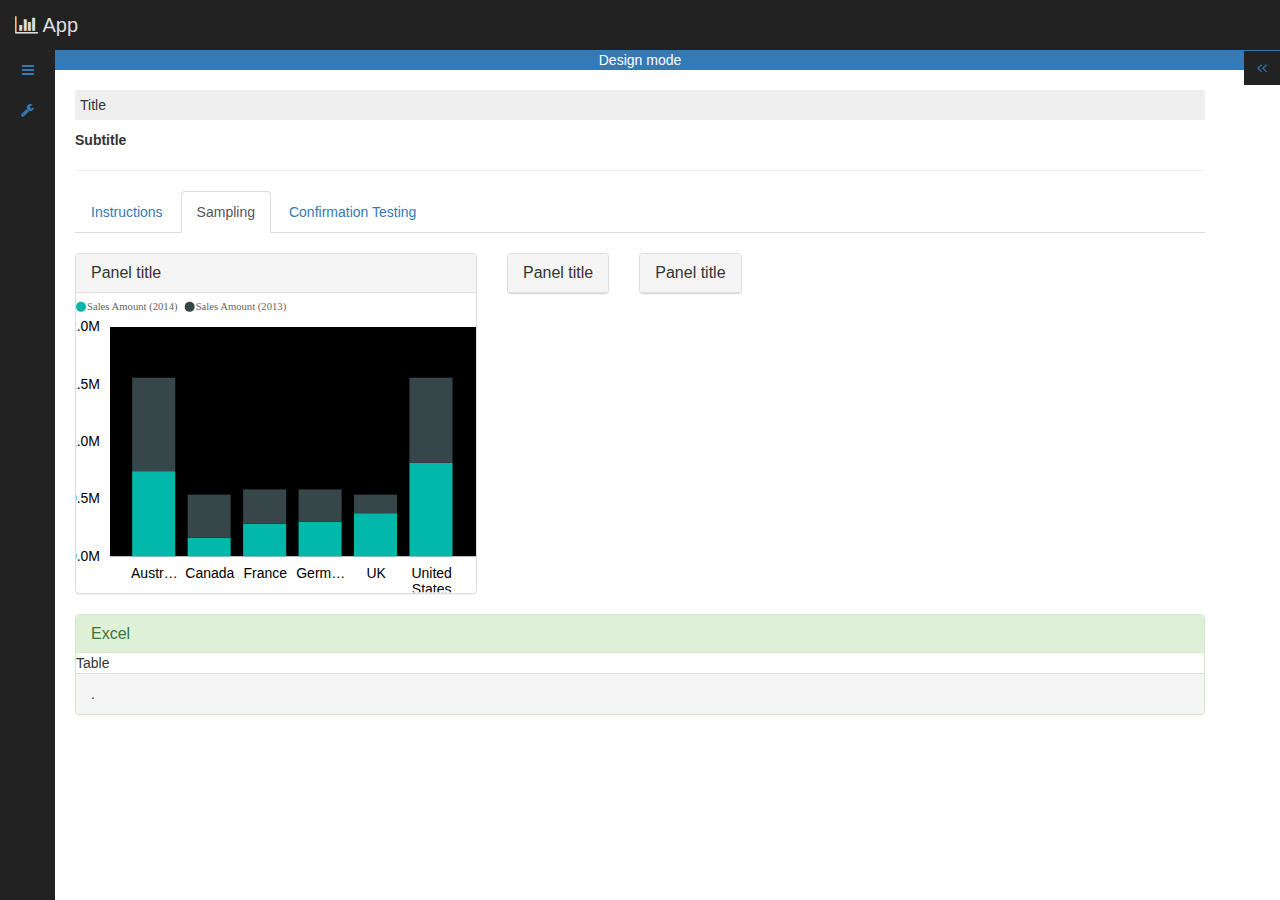
<file: index.html>
<!DOCTYPE html>
<html lang="en-us">
<head>
<meta charset="UTF-8">
<title>Dashboard</title>
<link rel="stylesheet" href="css/bootstrap.min.css">
<link rel="stylesheet" href="css/font-awesome.min.css">
<link rel="stylesheet" href="//microsoft.github.io/PowerBI-visuals/playground/styles/visuals.css">
<link rel="stylesheet" href="css/mystyles.css">
</head>
<body>
    <nav class="navbar navbar-inverse navbar-fixed-top">
      <h1><i class="fa fa-bar-chart"></i> App</h1>
    </nav>

    <section class="menu">
      <ul class="nav">
        <li><a href="#"><i class="fa fa-toggle-off"></i> Auditor View</a></li>
        <li><a href="#"><i class="fa fa-thumbs-up"></i> Submit Client Dashboard</a></li>
        <li><a href="#"><i class="fa fa-lightbulb-o"></i> Ready for Review</a></li>
        <li><a href="#"><i class="fa fa-file-excel-o"></i> Send to Excel</a></li>
        <li><a href="#"><i class="fa fa-cog"></i> Settings</a></li>
        <li><a href="#"><i class="fa fa-ban"></i> Cancel Changes</a></li>
      </ul>
    </section>
    <section class="widgets">
      <h5 class="text-center">Widgets</h5>
      <ul class="nav">
        <li><a href="#"><i class="fa fa-pie-chart"></i> Pie Chart</a></li>
        <li><a href="#"><i class="fa fa-line-chart"></i> Line Chart</a></li>
        <li><a href="#"><i class="fa fa-area-chart"></i> Area Chart</a></li>
        <li><a href="#"><i class="fa fa-bar-chart"></i> Bar Chart</a></li>
      </ul>
    </section>
    <nav class="leftpane text-center">
      <ul class="nav">
        <li><a href="#" data-open="menu"><i class="fa fa-bars"></i></a></li>
        <li><a href="#" data-open="widgets"><i class="fa fa-wrench"></i></a></li>
      </ul>
    </nav>
    <nav class="rightpane">
      <button type="button" class="btn btn-link btn-show"><i class="fa fa-angle-left"></i><i class="fa fa-angle-left"></i></button>
      <ul class="nav">
        <li><a href="#"><i class="fa fa-pie-chart"></i></a></li>
        <li><a href="#"><i class="fa fa-line-chart"></i></a></li>
        <li><a href="#"><i class="fa fa-area-chart"></i></a></li>
        <li><a href="#"><i class="fa fa-bar-chart"></i></a></li>
      </ul>
    </nav>

    <main class="mainpane">
      <div class="bg-primary text-center">Design mode</div>
      <article class="workarea">
        <br>
        <p class="bg-gray">Title</p>
        <strong>Subtitle</strong>
        <hr>
        <!-- Nav tabs -->
        <ul class="nav nav-tabs">
          <li class="nonact"><a href="#a2" data-toggle="tab">Instructions</a></li>
          <li class="active"><a href="#a1" data-toggle="tab">Sampling</a></li>
          <li class="nonact"><a href="#a3" data-toggle="tab">Confirmation Testing</a></li>
        </ul>
        <br>
        <!-- Tab panes -->
        <div class="tab-content">
          <div class="tab-pane active" id="a1">
              <section class="flexrow">
                <div class="co">
                  <div class="panel panel-default">
                    <div class="panel-heading"> <h3 class="panel-title">Panel title</h3> </div>
                    <div class="widg-body">
                      <div class="visual pbi1"></div>
                    </div>
                  </div>
                </div>
                <div class="co">
                  <div class="panel panel-default">
                    <div class="panel-heading"> <h3 class="panel-title">Panel title</h3> </div>
                    <div class="widg-body">
                      <div class="visual pbi2"></div>
                    </div>
                  </div>
                </div>
                <div class="co">
                  <div class="panel panel-default">
                    <div class="panel-heading"> <h3 class="panel-title">Panel title</h3> </div>
                    <div class="widg-body">
                      <div class="visual pbi2"></div>
                    </div>
                  </div>
                </div>
              </section>
              <div class="panel panel-success">
                <div class="panel-heading"> <h3 class="panel-title">Excel</h3> </div>
                <div class="widg-body">
                Table
                </div>
                <div class="panel-footer">.</div>
              </div>
          </div>
          <div class="tab-pane nonact" id="a2">textbox</div>
          <div class="tab-pane nonact" id="a3">textbox</div>
        </div>
      </article>
    </main>

<script src="//code.jquery.com/jquery-2.2.2.min.js"></script>
<script src="js/bootstrap.min.js"></script>

<script src="js/powerbi-visuals.all.min.js"></script>

<script>
    'use strict';
    var createDataView = function () {
        var fieldExpr = powerbi.data.SQExprBuilder.fieldExpr({ column: { entity: "table1", name: "country" } });
        var categoryValues = ["Australia", "Canada", "France", "Germany", "UK", "United States"];
        var categoryIdentities = categoryValues.map(function (value) {
            var expr = powerbi.data.SQExprBuilder.equal(fieldExpr, powerbi.data.SQExprBuilder.text(value));
            return powerbi.data.createDataViewScopeIdentity(expr);
        });
        // Metadata, describes the data columns, and provides the visual with hints
        // so it can decide how to best represent the data
        var dataViewMetadata = {
            columns: [
                {
                    displayName: 'Country',
                    queryName: 'Country',
                    type: powerbi.ValueType.fromDescriptor({ text: true })
                },
                {
                    displayName: 'Sales Amount (2014)',
                    isMeasure: true,
                    format: "$0",
                    queryName:'sales1',
                    type: powerbi.ValueType.fromDescriptor({ numeric: true }),
                },
                {
                    displayName: 'Sales Amount (2013)',
                    isMeasure: true,
                    format: "$0",
                    queryName:'sales2',
                    type: powerbi.ValueType.fromDescriptor({ numeric: true })
                }
            ],
            objects: {
              legend: { show: true, position: 'Top' }
            }
        };
        var columns = [
            {
                source: dataViewMetadata.columns[1],
                values: [742731.43, 162066.43, 283085.78, 300263.49, 376074.57, 814724.34],
            },
            {
                source: dataViewMetadata.columns[2],
                values: [742731.43, 162066.43, 283085.78, 300263.49, 376074.57, 814724.34].reverse()
            }
        ];
        var DataViewTransform = powerbi.data.DataViewTransform;
        var dataValues = DataViewTransform.createValueColumns(columns);
        var dataView = {
            metadata: dataViewMetadata,
            categorical: {
                categories: [{
                    source: dataViewMetadata.columns[0],
                    values: categoryValues,
                    identity: categoryIdentities,
                }],
                values: dataValues
            }
        };

        return dataView;
    };

    function createDefaultStyles(){
        var dataColors = new powerbi.visuals.DataColorPalette();
        return {
            colorPalette: {
                dataColors: dataColors,
            }
        };
    }

    function createVisual(el) {
        var pluginService = powerbi.visuals.visualPluginFactory.create();
        var defaultVisualHostServices = powerbi.visuals.defaultVisualHostServices;
        var width = 400;
        var height = 300;
        var element = $(el);
        element.height(height).width(width);
        // Get a plugin
        var visual = pluginService.getPlugin('columnChart').create();
        powerbi.visuals.DefaultVisualHostServices.initialize(); 
        visual.init({
            // empty DOM element the visual should attach to.
            element: element,
            // host services
            host: defaultVisualHostServices,
            style: createDefaultStyles(),
            viewport: {height:height, width:width},
            settings: { slicingEnabled: true },
            interactivity: { isInteractiveLegend: false, selection: false },
            animation: { transitionImmediate: true }
        });
        var dataViews = [createDataView()],
            viewport = { height: height, width: width };
        if (visual.update) {
            // Call update to draw the visual with some data
            visual.update({
                dataViews: dataViews,
                viewport: viewport,
                duration: 0
            });
        } else if (visual.onDataChanged && visual.onResizing) {
            // Call onResizing and onDataChanged (old API) to draw the visual with some data
            visual.onResizing(viewport);
            visual.onDataChanged({ dataViews: dataViews });
        }
    }
    createVisual('.pbi1');

</script>
</body>
</html>
</file>
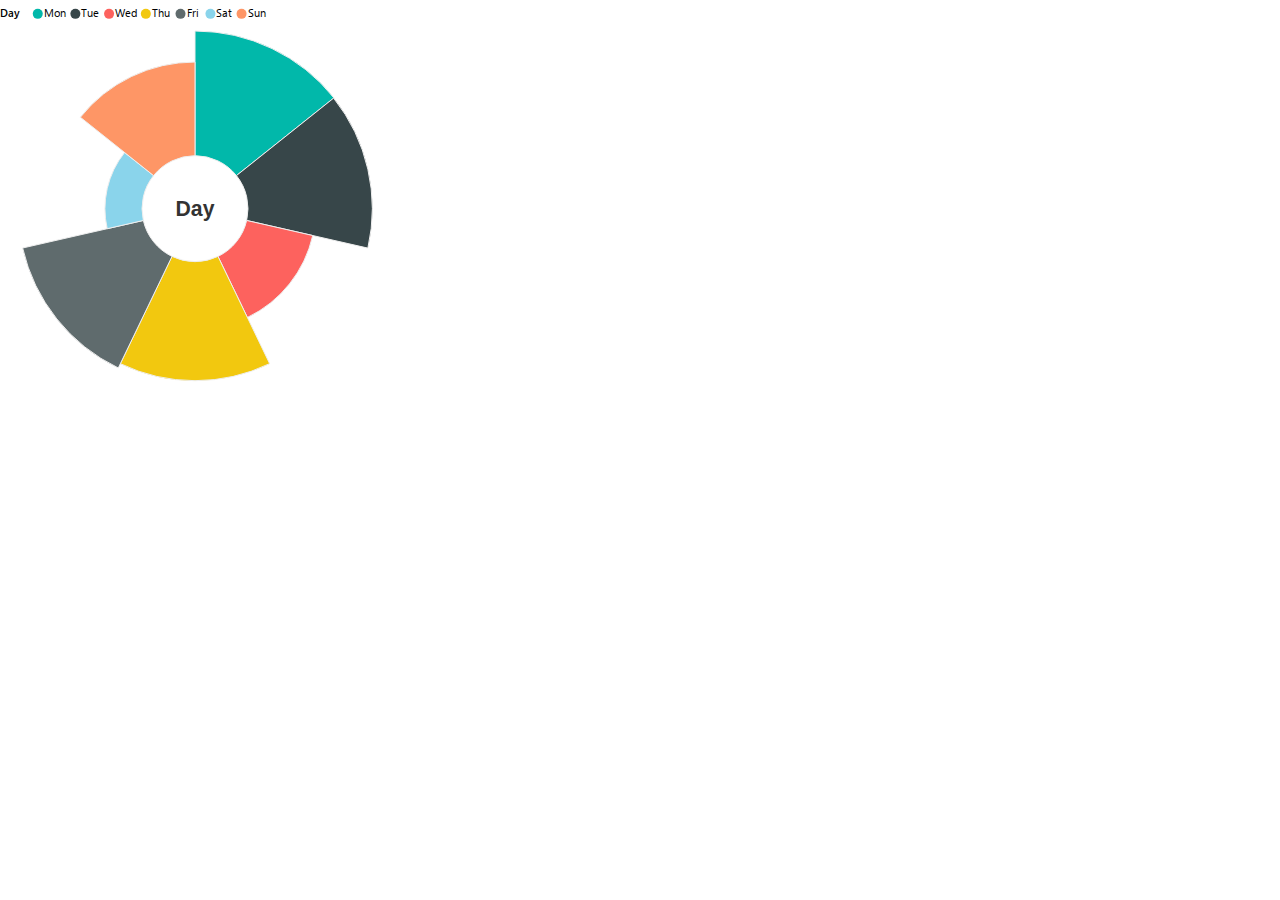
<file: aster.html>
<!DOCTYPE html>
<html lang="en-us">
<head>
<meta charset="UTF-8">
<title>Dashboard</title>
<link rel="stylesheet" href="css/bootstrap.min.css">
<!-- <link rel="stylesheet" href="css/font-awesome.min.css"> -->
<link rel="stylesheet" href="css/visuals.min.css">
<!-- <link rel="stylesheet" href="css/customVisuals.css"> -->
<style>
    .label{
        font-weight: normal
    }
</style>
</head>
<body>

<div class="visual pbi1"></div>

<script src="js/jquery-2.2.2.min.js"></script>
<script src="js/d3-3.5.5.min.js"></script>
<script src="js/lodash-3.6.0.custom.js"></script>
<script src="js/globalize.min.js"></script>
<script src="js/globalize.culture.en-US.js"></script>

<script src="js/visuals.min.js"></script>
<script src="pbi/asterPlot.js"></script>

<script>
var visual;
var dataVws;
//(function(){
    'use strict';
    var utils = {};
    utils.getRandomValue = function(min, max) {
        var value = Math.random() * (max - min) + min;
        return Math.ceil(value * 100) / 100;
    };
    utils.random = function(amount, min, max) {
        var array = [];
        var i = 0;
        while (i < amount) {
            array.push(utils.getRandomValue(min, max));
            i++;
        }
        return array;
    }

    //

    var createDataView = function () {
        // Metadata, describes the data columns, and provides the visual with hints
        // so it can decide how to best represent the data
        var dataViewMetadata = {
            columns: [
                {
                    displayName: 'Day',
                    queryName: 'Day',
                    type: powerbi.ValueType.fromDescriptor({ text: true })
                },
                {
                    displayName: 'This week',
                    isMeasure: true,
                    format: "$0,000.00",
                    queryName: 'sales2',
                    type: powerbi.ValueType.fromDescriptor({ numeric: true })
                }
            ]
        };
        var categoryValues = ["Mon", "Tue", "Wed", "Thu", "Fri", "Sat", "Sun"];
        var columns = [
            {
                source: dataViewMetadata.columns[1],
                values: utils.random(categoryValues.length, 1000, 10000)
            }
        ];
        var fieldExpr = powerbi.data.SQExprBuilder.fieldExpr({ column: { schema: 's', entity: "table1", name: "day of week" } });
        var categoryIdentities = categoryValues.map(function (value) {
            var expr = powerbi.data.SQExprBuilder.equal(fieldExpr, powerbi.data.SQExprBuilder.text(value));
            return powerbi.data.createDataViewScopeIdentity(expr);
        });
        var dataValues = powerbi.data.DataViewTransform.createValueColumns(columns);

        var dataView = {
                metadata: dataViewMetadata,
                categorical: {
                    categories: [{
                            source: dataViewMetadata.columns[0],
                            values: categoryValues,
                            identity: categoryIdentities,
                        }],
                    values: dataValues
                }
            };
        return dataView;

    };
    function createVisual(element, visType) {
        var width = 400, height = 400;
        element.height(height).width(width);
        var viewport = { height: height, width: width };
        // Get a plugin
        var pluginService = new powerbi.visuals.visualPluginFactory.PlaygroundVisualPluginService();
        visual = pluginService.getPlugin(visType).create();
        powerbi.visuals.DefaultVisualHostServices.initialize();
        visual.init({
            // empty DOM element the visual should attach to.
            element: element,
            // host services
            host: powerbi.visuals.defaultVisualHostServices,
            style: {colorPalette: {dataColors: new powerbi.visuals.DataColorPalette()}},
            viewport: viewport,
            settings: { slicingEnabled: true },
            interactivity: { isInteractiveLegend: false, selection: true },
            animation: { transitionImmediate: true }
        });
        visual.update({
            dataViews: [createDataView()],
            viewport: viewport,
            duration: 0
        });

    }
    createVisual( $('.pbi1'), 'asterPlot' );
//})();
</script>
</body>
</html>
</file>
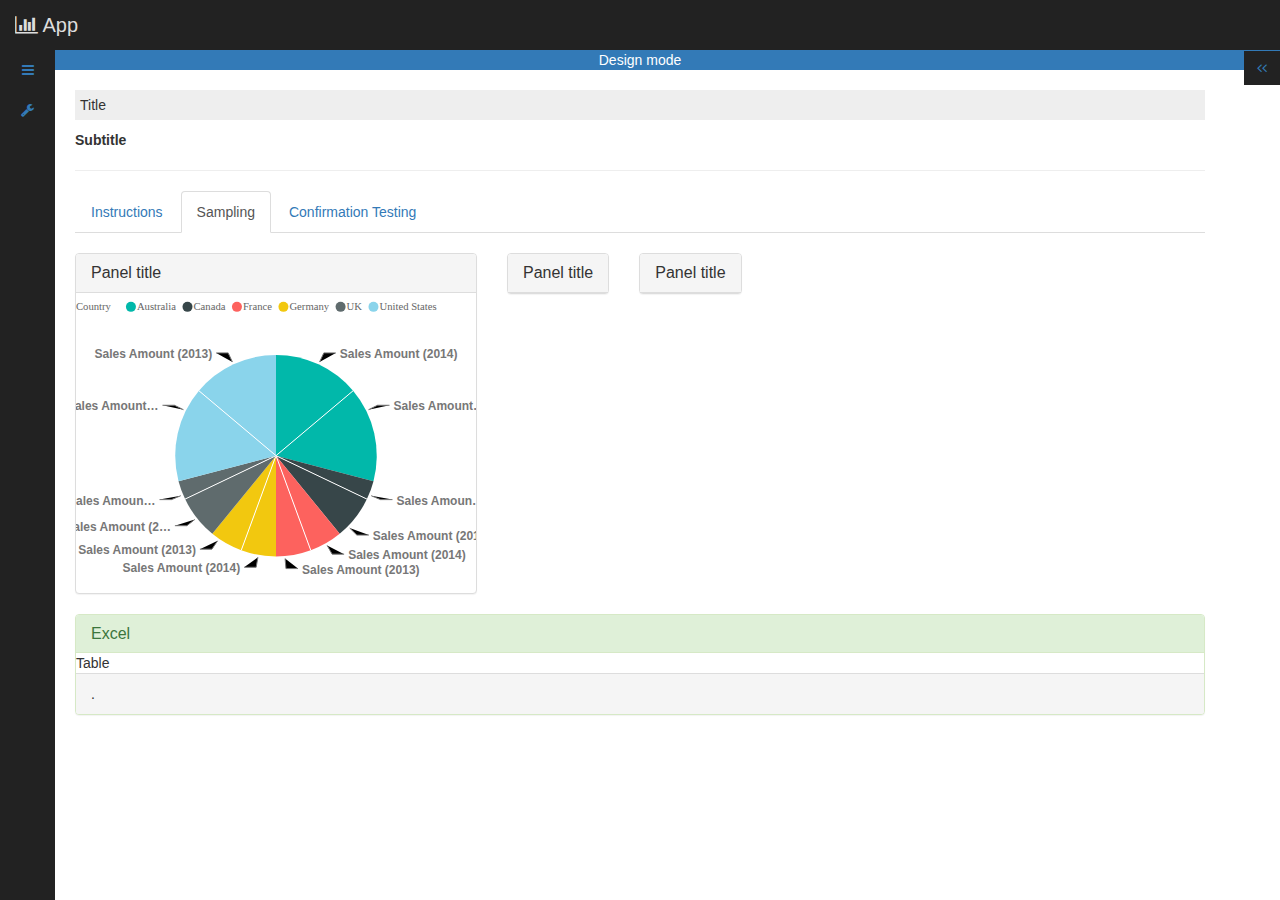
<file: dash.html>
<!DOCTYPE html>
<html lang="en-us">
<head>
<meta charset="UTF-8">
<title>Dashboard</title>
<link rel="stylesheet" href="css/bootstrap.min.css">
<link rel="stylesheet" href="css/font-awesome.min.css">
<link rel="stylesheet" href="//microsoft.github.io/PowerBI-visuals/playground/styles/visuals.css">
<link rel="stylesheet" href="css/mystyles.css">
</head>
<body>
    <nav class="navbar navbar-inverse navbar-fixed-top">
      <h1><i class="fa fa-bar-chart"></i> App</h1>
    </nav>

    <section class="menu">
      <ul class="nav">
        <li><a href="#"><i class="fa fa-toggle-off"></i> Auditor View</a></li>
        <li><a href="#"><i class="fa fa-thumbs-up"></i> Submit Client Dashboard</a></li>
        <li><a href="#"><i class="fa fa-lightbulb-o"></i> Ready for Review</a></li>
        <li><a href="#"><i class="fa fa-file-excel-o"></i> Send to Excel</a></li>
        <li><a href="#"><i class="fa fa-cog"></i> Settings</a></li>
        <li><a href="#"><i class="fa fa-ban"></i> Cancel Changes</a></li>
      </ul>
    </section>
    <section class="widgets">
      <h5 class="text-center">Widgets</h5>
      <ul class="nav">
        <li><a href="#"><i class="fa fa-pie-chart"></i> Pie Chart</a></li>
        <li><a href="#"><i class="fa fa-line-chart"></i> Line Chart</a></li>
        <li><a href="#"><i class="fa fa-area-chart"></i> Area Chart</a></li>
        <li><a href="#"><i class="fa fa-bar-chart"></i> Bar Chart</a></li>
      </ul>
    </section>
    <nav class="leftpane text-center">
      <ul class="nav">
        <li><a href="#" data-open="menu"><i class="fa fa-bars"></i></a></li>
        <li><a href="#" data-open="widgets"><i class="fa fa-wrench"></i></a></li>
      </ul>
    </nav>
    <nav class="rightpane">
      <button type="button" class="btn btn-link btn-show"><i class="fa fa-angle-left"></i><i class="fa fa-angle-left"></i></button>
      <ul class="nav">
        <li><a href="#"><i class="fa fa-pie-chart"></i></a></li>
        <li><a href="#"><i class="fa fa-line-chart"></i></a></li>
        <li><a href="#"><i class="fa fa-area-chart"></i></a></li>
        <li><a href="#"><i class="fa fa-bar-chart"></i></a></li>
      </ul>
    </nav>

    <main class="mainpane">
      <div class="bg-primary text-center">Design mode</div>
      <article class="workarea">
        <br>
        <p class="bg-gray">Title</p>
        <strong>Subtitle</strong>
        <hr>
        <!-- Nav tabs -->
        <ul class="nav nav-tabs">
          <li class="nonact"><a href="#a2" data-toggle="tab">Instructions</a></li>
          <li class="active"><a href="#a1" data-toggle="tab">Sampling</a></li>
          <li class="nonact"><a href="#a3" data-toggle="tab">Confirmation Testing</a></li>
        </ul>
        <br>
        <!-- Tab panes -->
        <div class="tab-content">
          <div class="tab-pane active" id="a1">
              <section class="flexrow">
                <div class="co">
                  <div class="panel panel-default">
                    <div class="panel-heading"> <h3 class="panel-title">Panel title</h3> </div>
                    <div class="widg-body">
                      <div class="visual pbi1"></div>
                    </div>
                  </div>
                </div>
                <div class="co">
                  <div class="panel panel-default">
                    <div class="panel-heading"> <h3 class="panel-title">Panel title</h3> </div>
                    <div class="widg-body">
                      <div class="visual pbi2"></div>
                    </div>
                  </div>
                </div>
                <div class="co">
                  <div class="panel panel-default">
                    <div class="panel-heading"> <h3 class="panel-title">Panel title</h3> </div>
                    <div class="widg-body">
                      <div class="visual pbi2"></div>
                    </div>
                  </div>
                </div>
              </section>
              <div class="panel panel-success">
                <div class="panel-heading"> <h3 class="panel-title">Excel</h3> </div>
                <div class="widg-body">
                Table
                </div>
                <div class="panel-footer">.</div>
              </div>
          </div>
          <div class="tab-pane nonact" id="a2">textbox</div>
          <div class="tab-pane nonact" id="a3">textbox</div>
        </div>
      </article>
    </main>

<!-- <script src="//code.jquery.com/jquery-2.2.2.min.js"></script> -->
<!-- <script src="js/bootstrap.min.js"></script> -->

<script src="js/powerbi-visuals.all.js"></script>

<script>
    'use strict';
    var createDataView = function () {
        var fieldExpr = powerbi.data.SQExprBuilder.fieldExpr({ column: { entity: "table1", name: "country" } });
        var categoryValues = ["Australia", "Canada", "France", "Germany", "UK", "United States"];
        var categoryIdentities = categoryValues.map(function (value) {
            var expr = powerbi.data.SQExprBuilder.equal(fieldExpr, powerbi.data.SQExprBuilder.text(value));
            return powerbi.data.createDataViewScopeIdentity(expr);
        });
        // Metadata, describes the data columns, and provides the visual with hints
        // so it can decide how to best represent the data
        var dataViewMetadata = {
            columns: [
                {
                    displayName: 'Country',
                    queryName: 'Country',
                    type: powerbi.ValueType.fromDescriptor({ text: true })
                },
                {
                    displayName: 'Sales Amount (2014)',
                    isMeasure: true,
                    format: "$0",
                    queryName:'sales1',
                    type: powerbi.ValueType.fromDescriptor({ numeric: true }),
                },
                {
                    displayName: 'Sales Amount (2013)',
                    isMeasure: true,
                    format: "$0",
                    queryName:'sales2',
                    type: powerbi.ValueType.fromDescriptor({ numeric: true })
                }
            ],
            objects: {
              legend: { show: true, position: 'Top' }
            }
        };
        var columns = [
            {
                source: dataViewMetadata.columns[1],
                values: [742731.43, 162066.43, 283085.78, 300263.49, 376074.57, 814724.34],
            },
            {
                source: dataViewMetadata.columns[2],
                values: [742731.43, 162066.43, 283085.78, 300263.49, 376074.57, 814724.34].reverse()
            }
        ];
        var DataViewTransform = powerbi.data.DataViewTransform;
        var dataValues = DataViewTransform.createValueColumns(columns);
        var dataView = {
            metadata: dataViewMetadata,
            categorical: {
                categories: [{
                    source: dataViewMetadata.columns[0],
                    values: categoryValues,
                    identity: categoryIdentities,
                }],
                values: dataValues
            }
        };

        return dataView;
    };

    function createDefaultStyles(){
        var dataColors = new powerbi.visuals.DataColorPalette();
        return {
            colorPalette: {
                dataColors: dataColors,
            }
        };
    }

    function createVisual(el) {
        var pluginService = powerbi.visuals.visualPluginFactory.create();
        var defaultVisualHostServices = powerbi.visuals.defaultVisualHostServices;
        var width = 400;
        var height = 300;
        var element = $(el);
        element.height(height).width(width);
        // Get a plugin
        var visual = pluginService.getPlugin('pieChart').create();
        powerbi.visuals.DefaultVisualHostServices.initialize(); 
        visual.init({
            // empty DOM element the visual should attach to.
            element: element,
            // host services
            host: defaultVisualHostServices,
            style: createDefaultStyles(),
            viewport: {height:height, width:width},
            settings: { slicingEnabled: true },
            interactivity: { isInteractiveLegend: false, selection: true },
            animation: { transitionImmediate: true }
        });
        var dataViews = [createDataView()],
            viewport = { height: height, width: width };
        if (visual.update) {
            // Call update to draw the visual with some data
            visual.update({
                dataViews: dataViews,
                viewport: viewport,
                duration: 0
            });
        } else if (visual.onDataChanged && visual.onResizing) {
            // Call onResizing and onDataChanged (old API) to draw the visual with some data
            visual.onResizing(viewport);
            visual.onDataChanged({ dataViews: dataViews });
        }
    }
    createVisual('.pbi1');

</script>
</body>
</html>
</file>
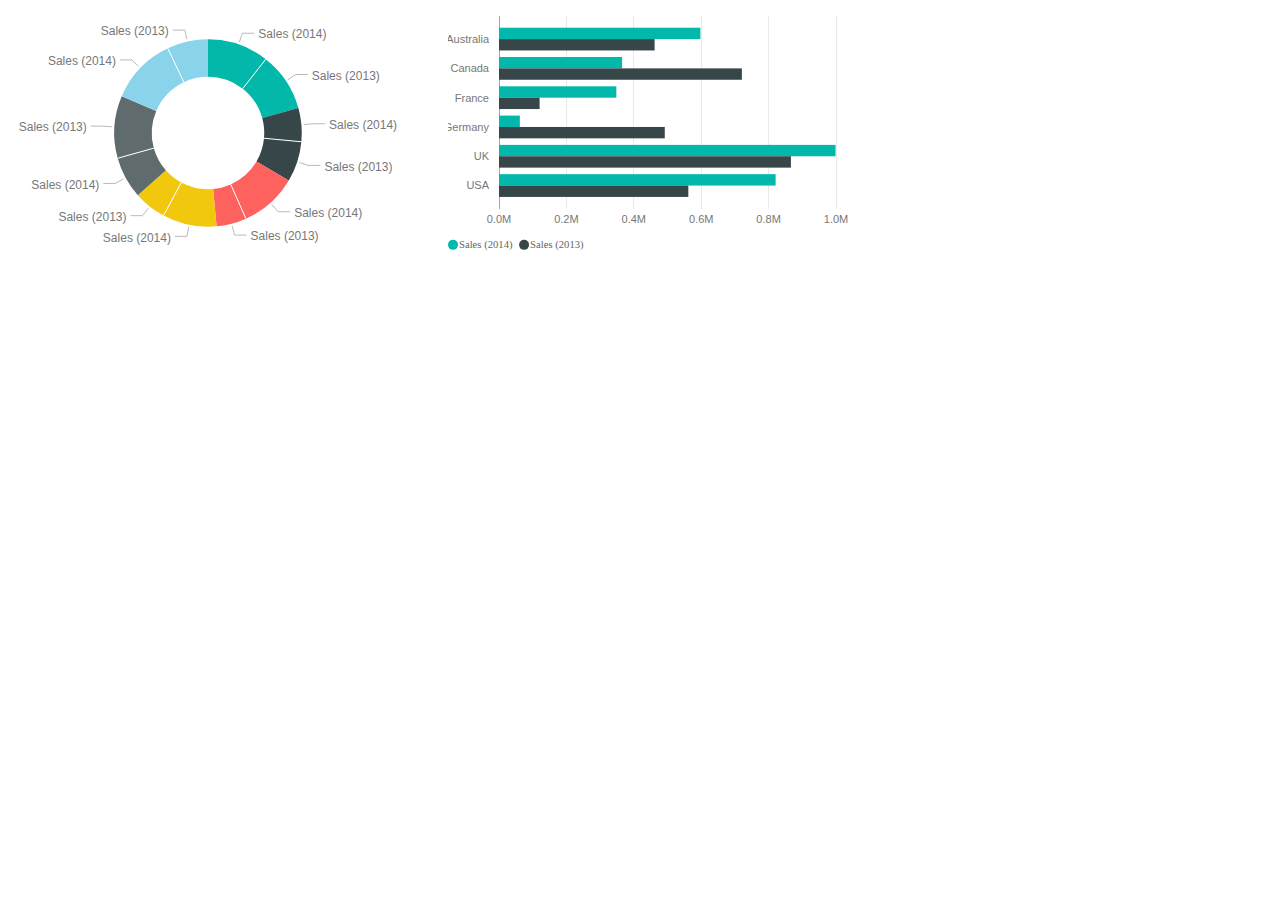
<file: pbi.html>
<!DOCTYPE html>
<html>
<head lang="en">
    <meta charset="UTF-8">
    <title>pbi</title>
    <link href="css/visuals.css" rel="stylesheet"/>
    <link href="css/customVisuals.css" rel="stylesheet"/>
    <style>
    .flex{
        display: flex;
    }
    .flex > section{
    	/*min-width: 440px;*/
    }
    .visual{
    	position: relative;
    }
    </style>
</head>
<body>
<main class="flex">
	<section><div class="visual pbi1"></div></section>
	<section><div class="visual pbi2"></div></section>
</main>
<script src="js/jquery-2.2.2.min.js"></script>
<script src="js/powerbi-visuals.all.min.js"></script>
<script src="js/CustomVisuals.js"></script>
<script src="js/vis1.js"></script>
<script src="js/vis2.js"></script>

</body>
</html>
</file>
<file: css/mystyles.css>
/*bs3 addons*/
.bg-gray{
	background-color: #eee;
	padding: 5px;
}

body{
	font-family: 'Open Sans', "Helvetica Neue",Helvetica,Arial,sans-serif;
	background-color: white;
}
.navbar{
	background-color: #222;
	border:0 none;
	margin: 0;
	color:#ddd;
}
.navbar h1{
	margin: 0 15px;
	font-size: 20px;
	line-height: 50px;
}
.mainpane{
	padding:50px 0 0;
}
.workarea{
	padding:0 75px;
}
.leftpane, .rightpane{
	position: fixed;
	top:50px;
	background-color: #222;
    overflow-y: auto;
    z-index: 2;
    color:white;
}
.leftpane{
	left:0;
	bottom: 0;
	width:55px;

}
.rightpane{
	top: 51px;
	right:0;
}

.btn-show + ul{
	width:0;
	height: 0;
	transition: width .2s;

}
.btn-show:focus + ul{
	display: block!important;
	width:220px;
	height: auto;
}


.menu, .widgets{
	position: fixed;
	top:51px;
	left:0;
	bottom:0;
	width:55px;
	transition: width .2s;
	background-color: #222;
	color:white;
	z-index: 1;
	overflow: auto;
}
.menu.open, .widgets.open{
	left:56px;
	width:220px;
}

/**/
.flexrow{
	display: flex;
	margin:0 -15px;
}
.flexrow .co{
	padding: 0 15px;
}

/*powerbi*/
.visual{
    position: relative;
}
</file>
<file: css/customVisuals.css>
/*pbi*/
.areaRangeChart {
  font-family: Segoe UI,Tahoma,Verdana,Geneva,sans-serif;
}
.areaRangeChart .axis path,
.areaRangeChart .axis line {
  fill: none;
  stroke: #777777;
  shape-rendering: crispEdges;
}
.areaRangeChart .axis text {
  fill: #777777;
  font-size: 11px;
}
.areaRangeChart .chart path,
.areaRangeChart .chart line {
  stroke-width: 1;
}

/*pbi*/
.bulletChart {
  overflow: auto;
}
.bulletChart .bullet {
  font-family: Segoe UI,Tahoma,Verdana,Geneva,sans-serif;
  font: 12px;
  fill-opacity: 1;
}
.bulletChart .bullet .column {
  shape-rendering: crispEdges;
}
.bulletChart .bullet .subtitle,
.bulletChart .bullet .axis {
  font-size: 11px;
}
.bulletChart .bullet .marker {
  stroke-width: 2px;
  z-index: 999;
}
.bulletChart .title {
  font-weight: bold;
}
.bulletChart .axis path {
  stroke-width: 0px;
  fill: none;
}
.bulletChart .axis line {
  stroke-width: 0.5px;
}

/*pbi*/
.chicletSlicer {
  font-family: Segoe UI,Tahoma,Verdana,Geneva,sans-serif;
}
.chicletSlicer .clear {
  background-image: url('[data-uri]');
  background-size: contain;
  background-repeat: no-repeat;
  background-position: center;
  width: 13px;
  height: 12px;
  margin: 4px 2px;
  float: right;
  cursor: pointer;
}
.chicletSlicer .row {
  white-space: nowrap;
}
.chicletSlicer .hidden {
  display: none !important;
}
.chicletSlicer .slicerBody .cell {
  box-sizing: border-box;
  padding: 2px 5px;
  display: inline-block;
  position: relative;
  cursor: pointer;
  width: 100%;
}
.chicletSlicer .slicerBody li.slicerItemContainer {
  height: 100%;
  width: 100%;
  padding: 2px;
  display: flex;
  flex-direction: column;
  flex-wrap: nowrap;
  justify-content: center;
  align-content: center;
  align-items: stretch;
  box-sizing: border-box;
}
.chicletSlicer .slicerBody li.slicerItemContainer .slicer-text-wrapper {
  box-sizing: border-box;
  text-align: center;
  order: 0;
  align-self: auto;
  flex-grow: 1;
  flex-shrink: 1;
  flex-basis: auto;
  display: flex;
  flex-direction: column;
  flex-wrap: nowrap;
  justify-content: center;
  align-content: center;
  align-items: stretch;
  overflow: hidden;
  text-overflow: ellipsis;
}
.chicletSlicer .slicerBody li.slicerItemContainer .slicer-img-wrapper {
  background-repeat: no-repeat;
  background-position: center;
  background-size: contain;
}
.chicletSlicer .slicerBody li.slicerItemContainer .stretchImage {
  background-size: 100% 100%;
}
.chicletSlicer .slicerBody li.slicerItemContainer .bottomImage {
  order: 1;
}
.chicletSlicer .slicerBody li.slicerItemContainer .slicerItem-disabled {
  opacity: 0.4;
  color: #fff !important;
}
.chicletSlicer .slicerItemContainer.selected {
  background: #BDD7EE;
}
.chicletSlicer .row-horizontal {
  display: inline-block;
}
.chicletSlicer .slicerContainer .slicerText {
  padding: 0px 5px;
}
.chicletSlicer .slicerHeader {
  margin-bottom: 5px;
}

/*pbi*/
.chordChart {
  font-family: Segoe UI,Tahoma,Verdana,Geneva,sans-serif;
  font-size: 12px;
}
.chordChart path.chord {
  fill-opacity: .67;
  stroke: #000;
  stroke-width: .5px;
}
.chordChart polyline {
  stroke-width: 1px;
  fill: rgba(0, 0, 0, 0);
}

/*pbi*/
.dotPlot .axis path,
.dotPlot .axis line {
  fill: none;
  stroke: black;
  shape-rendering: crispEdges;
}
.dotPlot .axis text {
  font-family: sans-serif;
  font-size: 11px;
}

/*pbi*/
.enhancedScatterChart path.dot {
  fill: none;
  stroke-width: 3px;
}
.enhancedScatterChart .notSelected {
  opacity: 0.6;
}
.enhancedScatterChart .selected {
  opacity: 1;
}
.enhancedScatterChart .axisGraphicsContext text {
  font-family: Segoe UI,Tahoma,Verdana,Geneva,sans-serif;
  font-size: 11px;
  fill: #777777;
}
.enhancedScatterChart .axis path,
.enhancedScatterChart .axis line {
  fill: none;
  stroke: #777777;
  shape-rendering: crispEdges;
}

/*pbi*/
.forceGraph path.link {
  fill: none;
  stroke: #bbb;
  cursor: pointer;
  /*stroke-width: 1.5px;*/
}
.forceGraph circle {
  fill: #ccc;
  stroke: #fff;
  stroke-width: 1.5px;
  cursor: pointer;
}
.forceGraph text {
  font: 12px sans-serif;
  pointer-events: none;
  z-index: 99;
}
.forceGraph .hidden {
  display: none;
}

/*pbi*/
.gantt .axis path {
  fill: none;
}
.gantt .axis path,
.gantt .axis line {
  stroke: #000;
  stroke-width: 0.5;
}
.gantt .tasks .task .task-rect {
  fill: transparent;
  stroke: #000;
  stroke-width: 1px;
}
.gantt .chart .chart-line {
  stroke-width: 2px;
  stroke-dasharray: 3, 3;
  stroke: #000;
}

/*pbi*/
.histogram {
  font-family: Segoe UI,Tahoma,Verdana,Geneva,sans-serif;
}
.histogram .axis path,
.histogram .legends path,
.histogram .axis line,
.histogram .legends line {
  fill: none;
  stroke: #777777;
  shape-rendering: crispEdges;
}
.histogram .axis text,
.histogram .legends text {
  fill: #777777;
  font-size: 11px;
}
.histogram .legends text {
  font-size: 12px;
  fill: #000;
  text-anchor: middle;
}

/*pbi*/
.radarChart .axis path,
.radarChart .axis line {
  fill: none;
  stroke: grey;
  stroke-width: 1px;
}
.radarChart .axis text {
  font-family: sans-serif;
  font-size: 11px;
}
.radarChart .segments path,
.radarChart .segments line {
  fill: none;
  stroke: grey;
  stroke-opacity: 0.75;
  stroke-width: 0.3px;
}

/*pbi*/
.sankeyDiagram {
  font-family: Segoe UI,Tahoma,Verdana,Geneva,sans-serif;
  font-size: 11px;
}
.sankeyDiagram .nodes .node .nodeRect {
  stroke-width: 1px;
  fill-opacity: 0.9;
  shape-rendering: crispEdges;
}
.sankeyDiagram .nodes .node .nodeLabel {
  font-size: 11px;
}
.sankeyDiagram .links .link {
  fill: none;
  stroke-opacity: 0.2;
}
.sankeyDiagram .links .link:hover {
  stroke-opacity: 0.7;
}

/*pbi*/
.streamGraph {
  font-family: Segoe UI,Tahoma,Verdana,Geneva,sans-serif;
  font-size: 11px;
}
.streamGraph .axis path,
.streamGraph .axis line {
  fill: none;
  stroke: #666;
  shape-rendering: crispEdges;
}
.streamGraph .axis text {
  font-size: 11px;
}

/*pbi*/
.sunBurstPercentage {
  font-weight: bold;
  opacity: 0;
}
.sunBurstPercentageFixed {
  font-weight: bold;
  opacity: 0;
}

/*pbi*/
.Timeline .upperTextCell {
  text-anchor: middle;
}
.Timeline .lowerTextCell {
  text-anchor: middle;
}
.Timeline .cellRect {
  stroke: #333444;
}
.selectionRangeContainer {
  float: left;
  position: absolute;
  left: 10px;
}
.timelineSlicer {
  position: absolute;
  top: 20px;
  right: 17px;
  fill: #000000;
}
.timelineSlicer .periodSlicerRect {
  stroke: #aaa;
  stroke-width: 2px;
  fill: transparent;
}
.timelineSlicer .periodSlicerGranularities {
  font-family: sans-serif;
  font-size: 10px;
}
.timelineSlicer .periodSlicerSelection {
  font-family: sans-serif;
  font-size: 10px;
}
.timelineSlicer .periodSlicerSelectionRect {
  fill: transparent;
}
.selectionCursor {
  fill: gray;
}

/*pbi*/
.tornado-chart {
  font-family: Segoe UI,Tahoma,Verdana,Geneva,sans-serif;
  font-size: 11px;
}
.tornado-chart .axes .axis {
  fill: none;
  stroke: #777777;
  stroke-width: 1px;
}

/*pbi*/
.wordCloud {
  font-family: Segoe UI,Tahoma,Verdana,Geneva,sans-serif;
}
.wordCloud .words text {
  text-anchor: middle;
  cursor: pointer;
}
</file>
<file: css/visuals.css>
/*
LESS variables are information about icon's compiled state, stored under its original file name

.icon-home {
  width: @icon-home-width;
}

The large array-like variables contain all information about a single icon
@icon-home: x y offset_x offset_y width height total_width total_height image_path name;

At the bottom of this section, we provide information about the spritesheet itself
@spritesheet: width height image @spritesheet-sprites;
*/

/*
The provided classes are intended to be used with the array-like variables

.icon-home {
  .sprite-width(@icon-home);
}
.icon-email {
  .sprite(@icon-email);
}
*/

/*
The `.sprites` mixin generates identical output to the CSS template
  but can be overridden inside of LESS

This must be run when you have at least 2 sprites.
  If run with a single sprite, then there will be reference errors.

.sprites(@spritesheet-sprites);
*/

/* KPI colors*/
/* KPI Visual colors*/
.kpi-green {
  color: #79c75b;
}
.kpi-yellow {
  color: #e8d62e;
}
.kpi-red {
  color: #c0433a;
}
.kpi-visual-green {
  color: #3bb44a;
  fill: #3bb44a;
}
.kpi-visual-yellow {
  color: #F2C811;
  fill: #F2C811;
}
.kpi-visual-red {
  color: #E81123;
  fill: #E81123;
}
.kpi-visual-text-grey {
  color: #212121;
  fill: #212121;
}
.kpi-visual-graph-grey {
  color: #5F6B6D;
  fill: #5F6B6D;
}
.powervisuals-glyph {
  font-family: PowerVisuals;
  font-size: 12px;
  font-weight: normal;
  font-style: normal;
  display: inline-block;
  /** Necessary to allow absolute positioning of just ::after elements (i.e. stacks) */
  position: relative;
}
.powervisuals-glyph.slicer-clear::before {
  content: '\E100';
}
.powervisuals-glyph.left-nav-arrow::before {
  content: '\E101';
}
.powervisuals-glyph.right-nav-arrow::before {
  content: '\E102';
}
.powervisuals-glyph.empty-checkbox::before {
  content: '\E103';
}
.powervisuals-glyph.arrow-up::before {
  content: '\E107';
}
.powervisuals-glyph.arrow-right-up::before {
  content: '\E108';
}
.powervisuals-glyph.arrow-right::before {
  content: '\E109';
}
.powervisuals-glyph.arrow-right-down::before {
  content: '\E110';
}
.powervisuals-glyph.arrow-down::before {
  content: '\E111';
}
.powervisuals-glyph.arrow-left-down::before {
  content: '\E112';
}
.powervisuals-glyph.arrow-left::before {
  content: '\E113';
}
.powervisuals-glyph.arrow-left-up::before {
  content: '\E114';
}
.powervisuals-glyph.caret-up::before {
  content: '\E115';
}
.powervisuals-glyph.caret-down::before {
  content: '\E116';
}
.powervisuals-glyph.circle::before {
  content: '\E700';
}
.powervisuals-glyph.flag::before {
  content: '\E70D';
}
.powervisuals-glyph.circle-x::before {
  content: '\E70E';
}
.powervisuals-glyph.circle-exclamation::before {
  content: '\E70F';
}
.powervisuals-glyph.circle-checkmark::before {
  content: '\E710';
}
.powervisuals-glyph.circle-small::before {
  content: '\E712';
}
.powervisuals-glyph.square::before {
  content: '\E713';
}
.powervisuals-glyph.x::before {
  content: '\E714';
}
.powervisuals-glyph.exclamation::before {
  content: '\E715';
}
.powervisuals-glyph.checkmark::before {
  content: '\E718';
}
.powervisuals-glyph.rhombus::before {
  content: '\E719';
}
.powervisuals-glyph.triangle::before {
  content: '\E71B';
}
.powervisuals-glyph.star-empty::before {
  content: '\E71C';
}
.powervisuals-glyph.star-half-full::before {
  content: '\E721';
}
.powervisuals-glyph.star-full::before {
  content: '\E724';
}
.powervisuals-glyph.bars-one::before {
  content: '\E725';
}
.powervisuals-glyph.bars-two::before {
  content: '\E726';
}
.powervisuals-glyph.bars-three::before {
  content: '\E727';
}
.powervisuals-glyph.bars-four::before {
  content: '\E728';
}
.powervisuals-glyph.bars-five::before {
  content: '\E729';
}
.powervisuals-glyph.boxes-one::before {
  content: '\E732';
}
.powervisuals-glyph.boxes-two::before {
  content: '\E733';
}
.powervisuals-glyph.boxes-three::before {
  content: '\E731';
}
.powervisuals-glyph.boxes-four::before {
  content: '\E730';
}
.powervisuals-glyph.circle-empty::before {
  content: '\E734';
}
.powervisuals-glyph.circle-full::before {
  content: '\E735';
}
.powervisuals-glyph.circle-three-quarters::before {
  content: '\E736';
}
.powervisuals-glyph.circle-half::before {
  content: '\E737';
}
.powervisuals-glyph.circle-one-quarter::before {
  content: '\E738';
}
.powervisuals-glyph.link::before {
  content: '\E8B5';
}
.powervisuals-glyph.bold::before {
  content: '\E8DD';
}
.powervisuals-glyph.italic::before {
  content: '\E8DB';
}
.powervisuals-glyph.underline::before {
  content: '\E8DC';
}
.powervisuals-glyph.alignleft::before {
  content: '\E8E4';
}
.powervisuals-glyph.aligncenter::before {
  content: '\E8E3';
}
.powervisuals-glyph.alignright::before {
  content: '\E8E2';
}
.powervisuals-glyph.boxes-stacked::before {
  content: '\E730';
  color: #C8C8C8;
}
.powervisuals-glyph.boxes-stacked::after {
  position: absolute;
  left: 0;
  color: #000;
}
.powervisuals-glyph.boxes-stacked.boxes-zero::after {
  content: '';
}
.powervisuals-glyph.boxes-stacked.boxes-one::after {
  content: '\E732';
}
.powervisuals-glyph.boxes-stacked.boxes-two::after {
  content: '\E733';
}
.powervisuals-glyph.boxes-stacked.boxes-three::after {
  content: '\E731';
}
.powervisuals-glyph.boxes-stacked.boxes-four::before {
  color: #000;
}
.powervisuals-glyph.bars-stacked::before {
  content: '\E728';
  color: #C8C8C8;
}
.powervisuals-glyph.bars-stacked::after {
  position: absolute;
  left: 0;
  color: #000;
}
.powervisuals-glyph.bars-stacked.bars-zero::after {
  content: '';
}
.powervisuals-glyph.bars-stacked.bars-one::after {
  content: '\E725';
}
.powervisuals-glyph.bars-stacked.bars-two::after {
  content: '\E726';
}
.powervisuals-glyph.bars-stacked.bars-three::after {
  content: '\E727';
}
.powervisuals-glyph.bars-stacked.bars-four::before {
  color: #000;
}
.powervisuals-glyph.star-stacked::before {
  content: '\E724';
  color: #C8C8C8;
}
.powervisuals-glyph.star-stacked::after {
  position: absolute;
  left: 0;
  color: #000;
}
.powervisuals-glyph.star-stacked.star-empty::after {
  content: '';
}
.powervisuals-glyph.star-stacked.star-half-full::after {
  content: '\E721';
}
.powervisuals-glyph.star-stacked.star-full::before {
  color: #000;
}
.powervisuals-glyph.traffic-light::before {
  content: '\E713';
  color: #000;
}
.powervisuals-glyph.traffic-light::after {
  position: absolute;
  left: 0;
  content: '\E712';
}
/*pbi*/
body {
  -webkit-font-smoothing: antialiased;
}
.secondaryFont {
  font-family: Segoe UI,Tahoma,Verdana,Geneva,sans-serif;
}
.secondaryBoldFont {
  font-family: Segoe UI,Tahoma,Verdana,Geneva,sans-serif;
}
.lightFont {
  font-family: Segoe UI,Tahoma,Verdana,Geneva,sans-serif;
}
.semilightFont {
  font-family: Segoe UI,Tahoma,Verdana,Geneva,sans-serif;
}
.regularFont {
  font-family: Segoe UI,Tahoma,Verdana,Geneva,sans-serif;
}
.semiboldFont {
  font-family: Segoe UI,Tahoma,Verdana,Geneva,sans-serif;
}
.boldFontFamily {
  font-family: Segoe UI,Tahoma,Verdana,Geneva,sans-serif;
}
.smallFontSize {
  font-size: 12px;
}
.mediumFontSize {
  font-size: 14px;
}
.largeFontSize {
  font-size: 16px;
}
/*pbi*/
/*pbi*/
/* 
 * Color styles MUST be set through the color palette in colors.less. This
 * will allow us to easily change the palette and get a consistent look. DO NOT
 * hard-code colors directly inside classes.
 *
 * To get integrated VS support for LESS install the Visual Studio Web Essentials.
 */
/* updates to tile header height should be reflected in tileSize.ts */
.unselectable {
  -webkit-user-select: none;
  -moz-user-select: none;
  -ms-user-select: none;
  user-select: none;
  cursor: default;
}
.trimmedTextWithEllipsis {
  text-overflow: ellipsis;
  overflow: hidden;
  white-space: nowrap;
}
.preTextWithEllipsis {
  text-overflow: ellipsis;
  overflow: hidden;
  white-space: pre;
}
.skittlesNormal {
  opacity: 0;
  border: 1px solid #A6A6A6;
  color: #333333;
  background-color: #FFF;
  margin-bottom: 5px;
  margin-left: 5px;
  width: 30px;
  height: 30px;
  cursor: pointer;
  -webkit-transition: opacity 0.2s ease-in;
  transition: opacity 0.2s ease-in;
  -webkit-transition-delay: 0s;
  /* Safari */
  transition-delay: 0s;
}
.skittlesHovered {
  background-color: #F4F4F4;
}
.skittlesPressed {
  border-color: #777777;
  background-color: #EAEAEA;
}
.skittlesIconNormal {
  vertical-align: middle;
  text-align: center;
  color: #A6A6A6;
}
.skittlesIconHovered {
  color: #777777;
}
.visible {
  visibility: visible;
  opacity: 1;
  transition: opacity 0.5s linear, left 0.5s linear, transform 0.5s;
  -webkit-transition: opacity 0.5s linear, left 0.5s linear, transform 0.5s;
}
.hidden {
  visibility: hidden;
  /* Fully hide the element*/
  opacity: 0;
  transition: visibility 0s 0.5s, width 0s 0.5s, height 0s 0.5s, opacity 0.5s linear, left 0.5s linear, transform 0.5s;
  -webkit-transition: visibility 0s 0.5s, width 0s 0.5s, height 0s 0.5s, opacity 0.5s linear, left 0.5s linear, transform 0.5s;
}
.hiddenNoTransition {
  visibility: hidden;
  opacity: 0;
}
.no-border-radius {
  border-radius: 0;
}
.expAppBarMenu {
  position: absolute;
  left: 10px;
  top: 7px;
  content: '';
}
.expAppBar {
  position: absolute;
  left: 10px;
  content: '';
}
/*pbi*/
.slicerHeader {
  margin: 0 0 0 8px;
  box-sizing: border-box;
}
.slicerHeader .headerText {
  color: #333333;
  font-size: 14px;
  text-overflow: ellipsis;
  display: block;
  overflow: hidden;
  white-space: nowrap;
  width: auto;
  float: none;
}
.slicerHeader .clear {
  background-image: url(../images/visuals.sprites.png);
  background-position: -96px -80px;
  width: 13px;
  height: 12px;
  margin: 4px 8px 4px 2px;
  float: right;
  cursor: pointer;
  display: block;
  visibility: hidden;
}
.slicerContainer.hasSelection:hover .clear,
.horizontalSlicerContainer.hasSelection:hover .clear {
  visibility: visible;
}
.slicerContainer {
  cursor: pointer;
  font-size: 14px;
}
.slicerContainer .slicerItemContainer {
  margin: 2px 0 0 0;
  box-sizing: border-box;
  white-space: nowrap;
  cursor: pointer;
  -ms-box-orient: horizontal;
  display: -webkit-box !important;
  display: -ms-flexbox !important;
  display: flex !important;
  justify-content: space-between;
  overflow: hidden;
  -ms-flex-align: center;
  -webkit-align-items: center;
  -ms-flex-wrap: nowrap;
  width: 100%;
}
.slicerContainer .slicerItemContainer * {
  display: table-cell;
  vertical-align: bottom;
}
.slicerContainer .slicerItemContainer img {
  max-width: 100px;
  width: 100%;
}
.slicerContainer .slicerItemContainer:hover .slicerText,
.slicerContainer .slicerItemContainer:hover .slicerCountText {
  color: #212121 !important;
}
.slicerContainer .slicerItemContainer:hover .slicerCheckbox span.checkbox {
  border-color: #666666;
}
.slicerContainer .slicerItemContainer:hover .slicerCheckbox.selected span.checkbox {
  border-color: #212121;
}
.slicerContainer .slicerItemContainer:hover .slicerCheckbox.partiallySelected span.checkbox::before {
  background-color: #666666;
}
.slicerContainer .slicerCheckbox {
  cursor: pointer;
  vertical-align: middle;
  align-self: center;
  margin: 0 8px;
  flex: 0 0 auto;
  -ms-flex: 0 0 auto;
  -webkit-flex: 0 0 auto;
  display: inline-block;
}
.slicerContainer .slicerCheckbox input {
  display: none;
}
.slicerContainer .slicerCheckbox span {
  display: inline-block;
  width: 9px;
  height: 9px;
  border: 2px solid #C8C8C8;
  box-shadow: inset 0px 0px 1px #C8C8C8;
}
.slicerContainer .slicerCheckbox.selected {
  border: none !important;
}
.slicerContainer .slicerCheckbox.selected + .slicerText,
.slicerContainer .slicerCheckbox.selected + .slicerCountText {
  color: #212121 !important;
}
.slicerContainer .slicerCheckbox.selected span.checkbox {
  border-color: #212121;
  background-color: #212121;
  box-shadow: none;
}
.slicerContainer .slicerCheckbox.partiallySelected span.checkbox {
  background-color: transparent;
  border-color: #C8C8C8;
}
.slicerContainer .slicerCheckbox.partiallySelected span.checkbox::before {
  content: '';
  height: 3px;
  width: 3px;
  position: absolute;
  display: inline-block;
  margin: 3px 0 0px 3px;
  background-color: #C8C8C8;
  box-shadow: 0px 0px 2px #C8C8C8;
  border: none;
}
.slicerContainer .slicerText {
  align-self: center;
  flex: 1 1 0px;
  -ms-flex: 1 1 0px;
  -webkit-flex: 1 1 0px;
  display: inline-block;
  text-overflow: ellipsis;
  overflow: hidden;
  white-space: nowrap;
}
.slicerContainer .slicerCountText {
  align-self: center;
  flex: 0 0 auto;
  -ms-flex: 0 0 auto;
  -webkit-flex: 0 0 auto;
  display: inline-block;
}
.slicerContainer.isMultiSelectEnabled .slicerCheckbox.selected:not(.partiallySelected) {
  /* TODO: Use a checkmark glyph rather than drawing a custom one using transforms and offsets. */
}
.slicerContainer.isMultiSelectEnabled .slicerCheckbox.selected:not(.partiallySelected) span.checkbox::before {
  content: '';
  height: 8px;
  width: 3px;
  position: absolute;
  display: inline-block;
  margin: -2px 0 0 3px;
  border-right: 2px solid #FFF;
  border-bottom: 2px solid #FFF;
  transform: rotate(45deg);
}
.horizontalSlicerContainer.canScrollRight .navigationArrow.right {
  visibility: visible;
}
.horizontalSlicerContainer.canScrollLeft .navigationArrow.left {
  visibility: visible;
}
.horizontalSlicerContainer .navigationArrow {
  visibility: hidden;
  background-color: white;
}
.horizontalSlicerContainer .navigationArrow.right {
  background-image: url(../images/visuals.sprites.png);
  background-position: -62px -72px;
  width: 14px;
  height: 24px;
  margin-left: 5px;
}
.horizontalSlicerContainer .navigationArrow.left {
  background-image: url(../images/visuals.sprites.png);
  background-position: -48px -72px;
  width: 14px;
  height: 24px;
  margin-right: 5px;
}
.horizontalSlicerContainer .flexDisplay {
  display: -ms-flexbox;
  display: -webkit-flex;
  display: flex;
}
.horizontalSlicerContainer .slicerBody {
  align-items: center;
  -ms-flex-align: center;
  justify-content: space-between;
  -ms-flex-direction: row;
  flex-direction: row;
}
.horizontalSlicerContainer .slicerItemsContainer {
  vertical-align: top;
  width: 100%;
  height: 100%;
  -webkit-flex: 1;
  /* Chrome */
  -ms-flex: 1;
  /* IE 10 */
  flex: 1;
}
.horizontalSlicerContainer .slicerText {
  -webkit-flex-direction: column;
  -ms-flex-direction: column;
  flex-direction: column;
  -webkit-justify-content: center;
  -ms-flex-pack: center;
  justify-content: center;
  -webkit-align-items: center;
  -ms-flex-align: center;
  align-items: center;
  width: 100%;
  height: 100%;
  box-sizing: border-box;
  padding: 4px 0;
}
.horizontalSlicerContainer .slicerText.selected,
.horizontalSlicerContainer .slicerText.partiallySelected {
  color: #FFF !important;
}
.horizontalSlicerContainer .slicerText:hover {
  background-color: #EAEAEA !important;
}
.horizontalSlicerContainer .slicerText.selected {
  background-color: #333333 !important;
}
.horizontalSlicerContainer .slicerText.partiallySelected {
  background-color: rgba(51, 51, 51, 0.6) !important;
}
.horizontalSlicerContainer .slicerText.selected:hover,
.horizontalSlicerContainer .slicerText.partiallySelected:hover {
  background-color: #C8C8C8 !important;
}
.horizontalSlicerContainer .slicerText > span {
  text-align: center;
}
.horizontalSlicerContainer .slicerImage {
  -webkit-flex-direction: column;
  -ms-flex-direction: column;
  flex-direction: column;
  -webkit-justify-content: center;
  -ms-flex-pack: center;
  justify-content: center;
  -webkit-align-items: center;
  -ms-flex-align: center;
  align-items: center;
  width: 100%;
  height: 100%;
  box-sizing: border-box;
  padding: 4px 0;
}
.overflowingText {
  overflow: hidden;
  white-space: nowrap;
  text-overflow: ellipsis;
  display: block;
}
.visual svg.legend .navArrow {
  fill: #333333;
  cursor: pointer;
  /* stroke enabled for a bigger click target, but smaller visible arrow size */
  stroke: #FFF;
  stroke-width: 2px;
}
.visual svg .showLinesOnAxis path {
  display: none;
}
.visual svg .showLinesOnAxis .tick line {
  stroke: #e9e9e9;
  stroke-width: 1px;
  padding-left: 10px;
}
.visual svg .showLinesOnAxis .tick line.zero-line {
  stroke: #A6A6A6;
}
.visual svg .hideLinesOnAxis .tick line {
  display: none;
}
.visual svg .hideLinesOnAxis path {
  stroke-width: 1px;
}
.visual svg .hideLinesOnAxis .domain {
  display: none;
}
/* Animated Text (and card) Styles */
.animatedNumber .mainText,
.card .mainText {
  fill: #333333;
  font-family: Segoe UI,Tahoma,Verdana,Geneva,sans-serif;
}
/* Column chart styles */
.columnChart .axisGraphicsContext {
  font-family: Segoe UI,Tahoma,Verdana,Geneva,sans-serif;
  font-size: 11px;
}
.columnChart .axisGraphicsContext text {
  fill: #777777;
}
.columnChart .axisGraphicsContext .axis path,
.columnChart .axisGraphicsContext .axis line {
  fill: none;
  stroke: #777777;
  shape-rendering: crispEdges;
}
.columnChart .interactive-hover-line {
  stroke: #666666;
  stroke-width: 3px;
  opacity: 1;
}
.columnChart .drag-handle {
  fill: #666666;
  opacity: 1;
}
.dataDotChart .dataDotChartMainGraphicsContext {
  font-family: Segoe UI,Tahoma,Verdana,Geneva,sans-serif;
  font-size: 11px;
}
.dataDotChart .dataDotChartMainGraphicsContext .dot {
  fill: #28ace2;
}
.dataDotChart .dataDotChartMainGraphicsContext .dot:hover {
  fill: #239fd1;
}
.dataDotChart .dataDotChartMainGraphicsContext .dot.null-value {
  display: none;
}
.dataDotChart .dataDotChartMainGraphicsContext .label {
  fill: white;
  text-anchor: middle;
}
.dataDotChart .dataDotChartMainGraphicsContext .label.null-value {
  display: none;
}
.dataDotChart .dataDotChartMainGraphicsContext .label.overflowed {
  display: none;
}
.dataDotChart .axisGraphicsContext {
  font-family: Segoe UI,Tahoma,Verdana,Geneva,sans-serif;
  font-size: 11px;
}
.dataDotChart .axisGraphicsContext text {
  fill: #777777;
}
.dataDotChart .axisGraphicsContext .axis path,
.dataDotChart .axisGraphicsContext .axis line {
  fill: none;
  stroke: #777777;
  shape-rendering: crispEdges;
}
.waterfallChart .column {
  fill: #28ace2;
}
.waterfallChart .column:hover {
  fill: #239fd1;
}
.waterfallChart .axisGraphicsContext {
  font-family: Segoe UI,Tahoma,Verdana,Geneva,sans-serif;
  font-size: 11px;
}
.waterfallChart .axisGraphicsContext text {
  fill: #777777;
}
.waterfallChart .axisGraphicsContext .axis path,
.waterfallChart .axisGraphicsContext .axis line {
  fill: none;
  stroke: #777777;
  shape-rendering: crispEdges;
}
.waterfallChart .waterfall-connector {
  stroke: #A6A6A6;
  stroke-width: 1px;
  shape-rendering: crispEdges;
}
.lineChart .mainGraphicsContext path {
  fill: none;
  stroke-width: 3px;
  stroke-linecap: round;
}
.lineChart .mainGraphicsContext .catBackground path {
  stroke-width: 6px;
  stroke: white;
}
.lineChart .mainGraphicsContext .interactivity-line {
  stroke: #FFF;
  stroke-opacity: 0;
  stroke-width: 10px;
}
.lineChart .hover-line {
  stroke: #666666;
  pointer-events: none;
}
.lineChart .hover-line .interactive {
  stroke-width: 3px;
  opacity: 1;
}
.lineChart .hover-line .selection-circle {
  stroke: #e9e9e9;
}
.lineChart .hover-line .circle-item {
  stroke: none;
  pointer-events: none;
}
.lineChart .drag-handle {
  fill: #666666;
  opacity: 1;
}
.lineChart .axisGraphicsContext {
  font-family: Segoe UI,Tahoma,Verdana,Geneva,sans-serif;
  font-size: 11px;
}
.lineChart .axisGraphicsContext text {
  fill: #777777;
}
.lineChart .axisGraphicsContext .axis path,
.lineChart .axisGraphicsContext .axis line {
  fill: none;
  stroke: #777777;
  shape-rendering: crispEdges;
}
.lineChart .axisGraphicsContext .line {
  fill: none;
  stroke: steelblue;
  stroke-width: 2px;
}
.lineChart .axisGraphicsContext .trend-line {
  stroke-width: 2px;
}
.funnelChart line {
  shape-rendering: crispEdges;
}
.funnelChart .percentBars line {
  fill: none;
  stroke: #A6A6A6;
  stroke-width: 1px;
}
.funnelChart .percentBars text {
  text-anchor: middle;
  font-family: Segoe UI,Tahoma,Verdana,Geneva,sans-serif;
}
.funnelChart .axis {
  font-family: Segoe UI,Tahoma,Verdana,Geneva,sans-serif;
  font-size: 11px;
}
.funnelChart .axis path {
  fill: none;
}
.funnelChart .axis .tick text {
  fill: #777777;
}
.donutChart {
  overflow: visible !important;
}
.donutChart path.slice {
  stroke-width: 1px;
  stroke: white;
}
.donutChart path.slice-highlight {
  stroke-width: 1px;
  stroke: white;
}
.donutChart .labels text {
  font-family: Segoe UI,Tahoma,Verdana,Geneva,sans-serif;
  font-size: 11px;
  fill: #777777;
}
.donutChart polyline {
  stroke: #777777;
  stroke-width: 1px;
  fill: rgba(0, 0, 0, 0);
}
.donutChart .donutLegendArrow {
  fill: #666666;
}
.donutLegend .legend-item .category {
  font-family: Segoe UI,Tahoma,Verdana,Geneva,sans-serif;
  color: #666666;
}
.donutLegend .legend-item .percentage {
  font-family: Segoe UI,Tahoma,Verdana,Geneva,sans-serif;
  /* No need for color, as it would be overriden afterwards */
}
.donutLegend .legend-item .value {
  font-family: Segoe UI,Tahoma,Verdana,Geneva,sans-serif;
  color: #666666;
}
.scatterChart .mainGraphicsContext path {
  fill: none;
  stroke-width: 3px;
}
.scatterChart .mainGraphicsContext .notSelected {
  opacity: 0.6;
}
.scatterChart .mainGraphicsContext .selected {
  opacity: 1;
}
.scatterChart .crosshair .horizontal {
  stroke: #666666;
  stroke-width: 3px;
  opacity: 0.6;
}
.scatterChart .crosshair .vertical {
  stroke: #666666;
  stroke-width: 3px;
  opacity: 0.6;
}
.scatterChart .axisGraphicsContext {
  font-family: Segoe UI,Tahoma,Verdana,Geneva,sans-serif;
  font-size: 11px;
}
.scatterChart .axisGraphicsContext text {
  fill: #777777;
}
.scatterChart .axisGraphicsContext .axis path,
.scatterChart .axisGraphicsContext .axis line {
  fill: none;
  stroke: #777777;
  shape-rendering: crispEdges;
}
.playChart .traceLine {
  fill: none;
  stroke-width: 2px;
  stroke-linecap: round;
}
.playChart .mainGraphicsContext .notSelected {
  opacity: 0.6;
}
.playChart .mainGraphicsContext .selected {
  opacity: 1;
}
.playChart .axisGraphicsContext {
  font-family: Segoe UI,Tahoma,Verdana,Geneva,sans-serif;
  font-size: 11px;
}
.playChart .axisGraphicsContext text {
  fill: #777777;
}
.playChart .axisGraphicsContext .axis path,
.playChart .axisGraphicsContext .axis line {
  fill: none;
  stroke: #777777;
  shape-rendering: crispEdges;
}
.playChart .play-axis-container {
  position: absolute;
  overflow: hidden;
  width: 100%;
}
.playChart .button-container {
  height: 24px;
  width: 24px;
  overflow: hidden;
  border-radius: 13px;
  border: 1px solid #666666;
  margin: 6px 10px;
  display: inline-block;
  cursor: pointer;
}
.playChart .mobile-button-container {
  margin-left: 2px;
  margin-right: 18px;
  touch-action: none;
}
.playChart .play {
  width: 0;
  height: 0;
  border-top: 6px solid transparent;
  border-bottom: 6px solid transparent;
  border-left: 11px solid #999999;
  border-right: 1px solid transparent;
  padding: 0;
  margin: 6px 8px;
  background: transparent;
  display: block;
}
.playChart .pause {
  width: 4px;
  height: 12px;
  border-top: 0px;
  border-bottom: 0px;
  border-left: 4px solid #999;
  border-right: 4px solid #999;
  padding: 0;
  margin: 6px 6px;
  background-color: transparent;
  display: block;
}
.playChart .sliders {
  display: inline-block;
  vertical-align: top;
  margin-top: 12px;
}
.playChart .mobile-noUi-handle {
  width: 20px;
  left: -10px;
  touch-action: none;
}
.tableContainer {
  overflow: auto;
  /* table */
}
.tableContainer .table {
  width: 100%;
  color: #333333;
  text-align: left;
}
.tableContainer .table th {
  color: #777777;
  overflow: hidden;
  text-align: left;
  text-overflow: ellipsis;
  white-space: nowrap;
  /* We cannot use the border-spacing on the table style for spacing since the UX spec wants unbroken row separator lines */
  padding: 0px 12px 0px 0px;
}
.tableContainer .table th:last-child {
  padding: 0px;
}
.tableContainer .table tr {
  height: 20px;
  color: #333;
  font-size: 11px;
  font-weight: normal;
}
.tableContainer .table td {
  border-top: 1px solid #C8C8C8;
  overflow: hidden;
  text-overflow: ellipsis;
  white-space: nowrap;
  /* We cannot use the border-spacing on the table style for spacing since the UX spec wants unbroken row separator lines */
  padding: 0px 12px 0px 0px;
}
.tableContainer .table td:last-child {
  padding: 0px;
}
.tableContainer .table .numeric {
  text-align: right;
}
.tableContainer .table .total {
  font-weight: bold;
}
.tableContainer.scrollbarPad .table th:last-child {
  padding: 0px 20px 0px 0px;
}
.tableContainer.scrollbarPad .table td:last-child {
  padding: 0px 20px 0px 0px;
}
.tablixContainer {
  overflow: auto;
  /** Preserve previous dashboard tile font-size */
  font-size: 11px;
}
.tablixContainer .bi-tablix {
  position: relative;
  text-align: left;
}
.tablixContainer .bi-tablix .unselectable {
  -webkit-user-select: none;
  -moz-user-select: none;
  -ms-user-select: none;
  user-select: none;
  cursor: default;
}
.tablixContainer .bi-tablix table {
  border-collapse: collapse;
  line-height: normal;
  padding: 0px;
  border: 0px;
  margin: 0px;
  font-family: Segoe UI,Tahoma,Verdana,Geneva,sans-serif;
  color: #666666;
  font-weight: normal;
}
.tablixContainer .bi-tablix tr {
  line-height: normal;
  padding: 0px;
  border: 0px;
  margin: 0px;
}
.tablixContainer .bi-tablix td {
  overflow: hidden;
  text-overflow: ellipsis;
  white-space: nowrap;
}
.tablixContainer .bi-tablix .bi-table-column-header {
  border-bottom-width: 1pt;
  border-bottom-style: solid;
  border-bottom-color: #CCCCCC;
  /* Having a right padding of 5px is crucial to make sure that we do not fire click events on the table column
               header (and trigger sorting) when resizing a column.  The allowed offset from the parent td's right border
               to trigger resizing is 4px (see TablixResizer.resizeHandleSize) and thus less than the 5px padding.
            */
  padding: 0px 5px 0px 10px;
}
.tablixContainer .bi-tablix .bi-sort-icon-container {
  float: right;
}
.tablixContainer .bi-tablix .bi-tablix-column-header-leaf div.future,
.tablixContainer .bi-tablix .bi-table-column-header div.future {
  display: none;
}
.tablixContainer .bi-tablix .bi-tablix-column-header-leaf div.sorted,
.tablixContainer .bi-tablix .bi-table-column-header div.sorted {
  display: inline-block;
}
.tablixContainer .bi-tablix .bi-tablix-column-header-leaf > div:hover div.sorted,
.tablixContainer .bi-tablix .bi-table-column-header > div:hover div.sorted {
  display: none;
}
.tablixContainer .bi-tablix .bi-tablix-column-header-leaf > div:hover div.future,
.tablixContainer .bi-tablix .bi-table-column-header > div:hover div.future {
  display: inline-block;
}
.tablixContainer .bi-tablix .bi-table-cell-numeric {
  text-align: right;
}
.tablixContainer .bi-tablix .bi-table-row {
  border-bottom-width: 1pt;
  border-bottom-style: solid;
  border-bottom-color: #E8E8E8;
  font-family: Segoe UI,Tahoma,Verdana,Geneva,sans-serif;
  color: #333333;
  padding: 0px 0px 0px 10px;
}
.tablixContainer .bi-tablix .bi-table-last-row {
  font-family: Segoe UI,Tahoma,Verdana,Geneva,sans-serif;
  color: #333333;
  padding: 0px 0px 0px 10px;
}
.tablixContainer .bi-tablix .bi-table-footer {
  border-top-width: 1pt;
  border-top-style: solid;
  border-top-color: #CCCCCC;
  font-family: Segoe UI,Tahoma,Verdana,Geneva,sans-serif;
  color: #333333;
  padding: 0px 5px 0px 10px;
}
.tablixContainer .bi-tablix .bi-tablix-header {
  padding: 0px 5px 0px 10px;
}
.tablixContainer .bi-tablix .bi-tablix-row-header-leaf {
  border-right-width: 1px;
  border-right-color: #CCCCCC;
  border-right-style: solid;
  padding: 0px 5px 0px 10px;
}
.tablixContainer .bi-tablix .bi-tablix-row-header-static-leaf {
  border-right-width: 1px;
  border-right-color: #CCCCCC;
  border-right-style: solid;
  padding: 0px 0px 0px 0px;
}
.tablixContainer .bi-tablix .bi-tablix-row-header-toplevel-static-leaf {
  border-right-width: 1px;
  border-right-color: #CCCCCC;
  border-right-style: solid;
  padding: 0px 5px 0px 10px;
}
.tablixContainer .bi-tablix .bi-tablix-column-header-leaf {
  border-bottom-width: 1px;
  border-bottom-color: #CCCCCC;
  border-bottom-style: solid;
  /* Having a right padding of 5px is crucial to make sure that we do not fire click events on the tablix column
               header (and trigger sorting) when resizing a column.  The allowed offset from the parent td's right border
               to trigger resizing is 4px (see TablixResizer.resizeHandleSize) and thus less than the 5px padding.
            */
  padding: 0px 5px 0px 10px;
}
.tablixContainer .bi-tablix .bi-matrix-body-cell {
  text-align: right;
  font-family: Segoe UI,Tahoma,Verdana,Geneva,sans-serif;
  color: #333333;
  padding: 0px 5px 0px 10px;
}
.tablixContainer .bi-tablix .total {
  font-family: Segoe UI,Tahoma,Verdana,Geneva,sans-serif;
}
.tablixContainer .bi-tablix .scroll-bar-div {
  background: #F1F1F1;
  position: relative;
  user-select: none;
}
.tablixContainer .bi-tablix .scroll-bar-part-arrow {
  background: #F1F1F1;
  position: absolute;
  text-align: center;
  user-select: none;
}
.tablixContainer .bi-tablix .scroll-bar-part-arrow:hover {
  background-color: #cecece;
}
.tablixContainer .bi-tablix .scroll-bar-part-bar {
  background: #cecece;
  position: absolute;
  text-align: center;
  user-select: none;
}
.tablixContainer .bi-tablix .scroll-bar-part-bar:hover {
  background: #c0c0c0;
}
.tablixContainer .bi-dashboard-tablix {
  position: relative;
  text-align: left;
}
.tablixContainer .bi-dashboard-tablix .unselectable {
  -webkit-user-select: none;
  -moz-user-select: none;
  -ms-user-select: none;
  user-select: none;
  cursor: default;
}
.tablixContainer .bi-dashboard-tablix table {
  border-collapse: collapse;
  line-height: normal;
  padding: 0px;
  border: 0px;
  margin: 0px;
  font-family: Segoe UI,Tahoma,Verdana,Geneva,sans-serif;
  color: #666666;
  font-weight: normal;
}
.tablixContainer .bi-dashboard-tablix tr {
  line-height: normal;
  padding: 0px;
  border: 0px;
  margin: 0px;
}
.tablixContainer .bi-dashboard-tablix td {
  overflow: hidden;
  text-overflow: ellipsis;
  white-space: nowrap;
}
.tablixContainer .bi-dashboard-tablix .bi-table-column-header {
  border-bottom-width: 1pt;
  border-bottom-style: solid;
  border-bottom-color: #CCCCCC;
  padding: 0px 5px 0px 10px;
}
.tablixContainer .bi-dashboard-tablix .bi-sort-icon-container {
  float: right;
}
.tablixContainer .bi-dashboard-tablix .bi-table-column-header div.future {
  display: none;
}
.tablixContainer .bi-dashboard-tablix .bi-table-column-header div.sorted {
  display: inline-block;
}
.tablixContainer .bi-dashboard-tablix .bi-table-cell-numeric {
  text-align: right;
}
.tablixContainer .bi-dashboard-tablix .bi-table-row {
  border-bottom-width: 1pt;
  border-bottom-style: solid;
  border-bottom-color: #E8E8E8;
  font-family: Segoe UI,Tahoma,Verdana,Geneva,sans-serif;
  color: #333333;
  padding: 0px 0px 0px 10px;
}
.tablixContainer .bi-dashboard-tablix .bi-table-last-row {
  font-family: Segoe UI,Tahoma,Verdana,Geneva,sans-serif;
  color: #333333;
  padding: 0px 0px 0px 10px;
}
.tablixContainer .bi-dashboard-tablix .bi-table-footer {
  border-top-width: 1pt;
  border-top-style: solid;
  border-top-color: #CCCCCC;
  font-family: Segoe UI,Tahoma,Verdana,Geneva,sans-serif;
  font-weight: bold;
  color: #333333;
  padding: 0px 5px 0px 10px;
}
.tablixContainer .bi-dashboard-tablix .bi-tablix-header {
  padding: 0px 5px 0px 10px;
  text-align: left;
}
.tablixContainer .bi-dashboard-tablix .bi-tablix-row-header-leaf {
  border-right-width: 1px;
  border-right-color: #CCCCCC;
  border-right-style: solid;
  padding: 0px 5px 0px 10px;
}
.tablixContainer .bi-dashboard-tablix .bi-tablix-row-header-static-leaf {
  border-right-width: 1px;
  border-right-color: #CCCCCC;
  border-right-style: solid;
  padding: 0px 0px 0px 0px;
}
.tablixContainer .bi-dashboard-tablix .bi-tablix-row-header-toplevel-static-leaf {
  border-right-width: 1px;
  border-right-color: #CCCCCC;
  border-right-style: solid;
  padding: 0px 5px 0px 10px;
}
.tablixContainer .bi-dashboard-tablix .bi-tablix-column-header-leaf {
  border-bottom-width: 1px;
  border-bottom-color: #CCCCCC;
  border-bottom-style: solid;
  padding: 0px 5px 0px 10px;
}
.tablixContainer .bi-dashboard-tablix .bi-matrix-body-cell {
  text-align: right;
  font-family: Segoe UI,Tahoma,Verdana,Geneva,sans-serif;
  color: #333333;
  padding: 0px 5px 0px 10px;
}
.tablixContainer .bi-dashboard-tablix .total {
  font-weight: bold;
  font-family: Segoe UI,Tahoma,Verdana,Geneva,sans-serif;
}
.callout {
  /*temp styles, waiting on behaviour spec*/
  height: 15px;
  top: -49px;
  color: #777777;
  font-weight: bold;
  white-space: nowrap;
}
.callout .label {
  font-weight: bold;
}
.callout .labelValue {
  font-weight: normal;
}
.triangle-border {
  position: absolute;
  padding: 10px;
  margin: 1em 0 3em;
  border: 1px solid #a5ddeb;
  color: #333;
  background: #ffffff;
  /* css3 */
  border-radius: 0px;
}
.triangle-border:before {
  content: "";
  position: absolute;
  bottom: -11px;
  /* value = - border-top-width - border-bottom-width */
  border-width: 11px 11px 0;
  border-style: solid;
  border-color: #a5ddeb transparent;
  /* reduce the damage in FF3.0 */
  display: block;
  width: 0;
}
/* creates the smaller  triangle */
.triangle-border:after {
  content: "";
  position: absolute;
  bottom: -9px;
  /* value = - border-top-width - border-bottom-width */
  border-width: 9px 9px 0;
  border-style: solid;
  border-color: #ffffff transparent;
  /* reduce the damage in FF3.0 */
  display: block;
  width: 0;
}
.visual {
  /* Adding custom styles to the listView jQuery Scrollbar. */
  /* Only show the scrollbars on hover or when being dragged. */
}
.visual .mapControl {
  position: relative;
}
.visual .mapShapes {
  stroke-linejoin: round;
}
.visual .textbox {
  color: #000;
  line-height: 1;
}
.visual .imageBackground {
  background-size: contain;
  background-position: center;
  background-repeat: no-repeat;
}
.visual .treemap .shapes {
  stroke: white;
}
.visual .treemap .shapes .rootNode {
  fill: none;
}
.visual .treemap .shapes .parentGroup {
  stroke-width: 1.5px;
  stroke-opacity: 0.8;
}
.visual .treemap .shapes .nodeGroup {
  stroke-width: 1px;
  stroke-opacity: 0.2;
  fill: none;
}
.visual .treemap .labels {
  font-family: Segoe UI,Tahoma,Verdana,Geneva,sans-serif;
  fill: #FFF;
  pointer-events: none;
}
.visual .treemap .labels .majorLabel {
  font-size: 12px;
}
.visual .treemap .labels .minorLabel {
  font-size: 10px;
}
.visual .powervisuals-glyph {
  font-size: inherit;
}
.visual .powervisuals-glyph.big-kpi {
  font-size: 48px;
}
.visual .scroll-wrapper {
  width: 100%;
  height: 100%;
  display: block;
}
.visual .scroll-wrapper .scroll-content {
  height: inherit;
}
.visual .scroll-wrapper .scroll-element.scroll-x {
  height: 8px !important;
}
.visual .scroll-wrapper .scroll-element.scroll-y {
  width: 8px !important;
}
.visual .scroll-wrapper .scroll-element .scroll-element_track {
  background-color: transparent !important;
}
.visual .scroll-wrapper .scroll-element .scroll-element_outer,
.visual .scroll-wrapper .scroll-element .scroll-bar {
  border-radius: 0;
}
.visual .scroll-wrapper .scroll-element .scroll-bar {
  background-color: #C8C8C8 !important;
  opacity: 0;
}
.visual .scroll-wrapper:hover .scroll-element .scroll-bar,
.visual .scroll-wrapper .scroll-element.scroll-draggable .scroll-bar {
  opacity: 1;
}
.visual.disable-events {
  pointer-events: none;
}
.interactive-legend {
  white-space: nowrap;
  text-align: left;
  overflow: hidden;
  touch-action: none;
  cursor: pointer;
}
.interactive-legend .title {
  font-family: Segoe UI,Tahoma,Verdana,Geneva,sans-serif;
  font-size: 16px;
  color: #666666;
}
.interactive-legend .item {
  font-family: Segoe UI,Tahoma,Verdana,Geneva,sans-serif;
  font-size: 12px;
  color: #666666;
  padding-right: 22px;
  padding-bottom: 0px;
  padding-top: 3px;
}
.interactive-legend .icon {
  display: inline-block;
  overflow: hidden;
  vertical-align: middle;
  margin-left: auto;
}
.tooltip-container {
  position: absolute;
  font-size: 11px;
  background-color: #333333;
  pointer-events: none;
  z-index: 999;
}
.tooltip-container .tooltip-content-container {
  padding: 12px;
  max-width: 390px;
}
.tooltip-container div.tooltip-header {
  word-wrap: break-word;
  max-width: 260px;
  font-weight: bold;
  color: #FFF;
  letter-spacing: 1px;
  padding-bottom: 4px;
}
.tooltip-container .tooltip-row {
  display: table-row;
  line-height: 16px;
}
.tooltip-container div.tooltip-color-cell {
  display: table-cell;
  vertical-align: top;
  max-width: 13px;
  padding-right: 4px;
}
.tooltip-container div.tooltip-title-cell {
  display: table-cell;
  word-wrap: break-word;
  font-family: Segoe UI,Tahoma,Verdana,Geneva,sans-serif;
  text-transform: uppercase;
  max-width: 130px;
  padding-right: 12px;
  color: #A6A6A6;
}
.tooltip-container div.tooltip-value-cell {
  display: table-cell;
  word-wrap: break-word;
  font-family: Segoe UI,Tahoma,Verdana,Geneva,sans-serif;
  max-width: 260px;
  font-weight: bold;
  color: #FFF;
  letter-spacing: 1px;
}
.tooltip-container .arrow {
  position: absolute;
  width: 0;
  height: 0;
}
.tooltip-container .arrow.top {
  top: 7px;
}
.tooltip-container .arrow.bottom {
  bottom: 7px;
}
.tooltip-container .arrow.left {
  left: -7px;
  border-top: 7px solid transparent;
  border-bottom: 7px solid transparent;
  border-right: 7px solid #333333;
}
.tooltip-container .arrow.right {
  right: -7px;
  border-top: 7px solid transparent;
  border-bottom: 7px solid transparent;
  border-left: 7px solid #333333;
}
.labelGraphicsContext .label {
  font-size: 12px;
  text-anchor: middle;
  font-family: Segoe UI,Tahoma,Verdana,Geneva,sans-serif;
}
.labelGraphicsContext .catagorylabel {
  font-size: 12px;
  text-anchor: middle;
  font-family: Segoe UI,Tahoma,Verdana,Geneva,sans-serif;
}
.leader-lines .line-label {
  opacity: 0.5;
}
/* Kept around for funnel labels; can be removed once it's moved to the new system */
.data-labels {
  font-size: 12px;
  text-anchor: middle;
  font-family: Segoe UI,Tahoma,Verdana,Geneva,sans-serif;
  /* Enables tooltip when hovering on data label inside visual */
  pointer-events: none;
}
.richtextbox {
  color: #333333;
  pointer-events: all;
  white-space: pre-wrap;
}
.richtextbox a {
  color: #0000EE;
}
.richtextbox .ql-container {
  padding: 0px;
  cursor: auto;
}
.richtextbox .ql-editor {
  line-height: normal;
  word-wrap: break-word;
}
div.ql-toolbar {
  white-space: nowrap;
  overflow-x: hidden;
  font-size: 14px;
  /*
    select::-ms-expand {
        display: none;
    }
    */
}
div.ql-toolbar .ql-format-group {
  vertical-align: middle;
}
div.ql-toolbar select.ql-picker {
  padding: 3px;
}
div.ql-toolbar label {
  margin: 3px;
}
div.ql-toolbar .ql-format-button {
  margin: 3px;
  padding: 4px;
  font-size: 16px;
  display: inline-block;
  vertical-align: middle;
}
div.ql-toolbar .ql-format-button:hover,
div.ql-toolbar .ql-format-button.ql-active {
  background: #F2C811;
  color: #333333;
}
div.ql-toolbar .toolbar-url-input {
  display: inline-block;
  vertical-align: middle;
}
div.ql-toolbar .toolbar-url-input .ql-link div {
  height: 24px;
  width: 24px;
  position: absolute;
  top: 0;
  left: 0;
}
div.ql-toolbar .toolbar-url-input .ql-link-tooltip {
  display: none;
  top: 0 !important;
  left: 0 !important;
  position: relative;
  margin: 0 3px;
  padding: 0px;
  line-height: 100%;
  vertical-align: middle;
  border: none;
  background-color: inherit;
}
div.ql-toolbar .toolbar-url-input .ql-link-tooltip input {
  color: #333333;
}
div.ql-toolbar .toolbar-url-input .ql-link-tooltip a {
  margin: 0 3px;
  color: #A6A6A6;
  background: inherit;
}
div.ql-toolbar .toolbar-url-input .ql-link-tooltip a:hover {
  color: #7d6707;
}
div.ql-toolbar .toolbar-url-input .ql-link-tooltip .bar {
  font-size: 18px;
  color: #A6A6A6;
}
div.ql-toolbar .toolbar-url-input .ql-link-tooltip .change {
  display: none;
}
div.ql-toolbar .toolbar-url-input .ql-link-tooltip.editing .bar {
  display: none;
}
div.ql-toolbar .toolbar-url-input .ql-link.ql-active + .ql-link-tooltip,
div.ql-toolbar .toolbar-url-input .ql-link-tooltip.editing {
  display: inline-block;
}
div.ql-toolbar.stackedToolbar {
  box-shadow: none;
  position: inherit;
}
div.ql-toolbar.stackedToolbar .ql-link-tooltip a {
  margin: 0;
}
div.ql-toolbar.stackedToolbar .ql-link-tooltip .url {
  max-width: 130px;
  overflow: hidden;
  display: inline-block;
}
div.ql-toolbar.stackedToolbar .ql-link-tooltip.editing .url {
  display: none;
}
div.ql-toolbar.stackedToolbar .ql-link-tooltip .input {
  width: 165px;
  margin: 0;
}
div.ql-toolbar.stackedToolbar .ql-format-group {
  margin-top: 8px;
  display: block;
  float: left;
}
div.ql-toolbar.stackedToolbar label {
  display: none;
}
div.ql-toolbar.stackedToolbar select.ql-font {
  width: 166px;
}
div.ql-toolbar.stackedToolbar select.ql-size {
  width: 60px;
  margin-left: 10px;
}
div.ql-toolbar.overlayedToolbar {
  padding: 4px;
}
div.ql-toolbar.overlayedToolbar select.ql-picker {
  margin: 3px;
}
div.ql-toolbar.overlayedToolbar .ql-format-group {
  display: inline-block;
  margin: 0px 2px;
}
div.ql-toolbar.overlayedToolbar select.ql-font {
  width: 122px;
}
div.ql-toolbar.darkToolbar {
  background: #333333;
  color: #FFF;
}
div.ql-toolbar.darkToolbar select.ql-picker {
  background: #444444;
  border: 1px solid #000;
}
.multiRowCard .card {
  box-sizing: border-box;
  border-left: 3px solid;
  border-left-color: #A6A6A6;
  color: #767676;
  padding-left: 10px;
  position: relative;
  width: 100%;
}
.multiRowCard .card.mrtile {
  border-bottom: 1px solid #C8C8C8;
  border-left: 0px;
  padding-bottom: 5px;
  padding-left: 0px;
  padding-top: 5px;
}
.multiRowCard .card.mrtile .cardItemContainer {
  padding-top: 5px;
}
.multiRowCard .card .cardItemContainer {
  box-sizing: border-box;
  padding-top: 7px;
  position: relative;
  vertical-align: top;
}
.multiRowCard .card .cardItemContainer .caption {
  color: #333333;
  font-size: 14px;
  line-height: 20px;
  overflow: hidden;
  text-align: left;
  text-overflow: ellipsis;
  white-space: nowrap;
}
.multiRowCard .card .cardItemContainer .details {
  color: #A6A6A6;
  font-size: 12px;
  overflow: hidden;
  text-align: left;
  text-overflow: ellipsis;
  white-space: nowrap;
}
.multiRowCard .card .cardItemContainer .imgCon img {
  display: inline-block;
  vertical-align: sub;
}
.multiRowCard .card .title {
  font-size: 18px;
  font-family: Segoe UI,Tahoma,Verdana,Geneva,sans-serif;
  line-height: 24px;
  margin-bottom: 5px;
  overflow: hidden;
  text-overflow: ellipsis;
  white-space: nowrap;
}
.multiRowCard .row:last-child .card.mrtile {
  border-bottom: 0px;
  padding-bottom: 0px;
}
.clearCatcher,
.backgroundRect {
  fill-opacity: 0;
}
.visual.owlGaugeVisual {
  overflow: hidden;
}
.visual.owlGaugeVisual.sad .owlGaugeBg .st0 {
  fill: #EF4137;
}
.visual.owlGaugeVisual.sad .owlGaugeBg .st1 {
  fill: #FAAF42;
}
.visual.owlGaugeVisual.sad .owlGaugeBg .st2 {
  fill: #F15B2A;
}
.visual.owlGaugeVisual.sad .owlGaugeBg .st3 {
  fill: #F15B2A;
}
.visual.owlGaugeVisual.sad .owlGaugeTail {
  animation: owlTailAmbientAnimation 2.5s infinite;
}
.visual.owlGaugeVisual.meh .owlGaugeBg .st0 {
  fill: #F18D05;
}
.visual.owlGaugeVisual.meh .owlGaugeBg .st1 {
  fill: #FAAF42;
}
.visual.owlGaugeVisual.meh .owlGaugeBg .st2 {
  fill: #F15B2A;
}
.visual.owlGaugeVisual.meh .owlGaugeBg .st3 {
  fill: #F15B2A;
}
.visual.owlGaugeVisual.meh .owlGaugeTail {
  animation: owlTailAmbientAnimation 1.5s infinite;
}
.visual.owlGaugeVisual.happy .owlGaugeBg .st0 {
  fill: #32742C;
}
.visual.owlGaugeVisual.happy .owlGaugeBg .st1 {
  fill: #D0D102;
}
.visual.owlGaugeVisual.happy .owlGaugeBg .st2 {
  fill: #61AE24;
}
.visual.owlGaugeVisual.happy .owlGaugeBg .st3 {
  fill: #23AA65;
}
.visual.owlGaugeVisual.happy .owlGaugeTail {
  animation: owlTailAmbientAnimation .5s infinite;
}
.visual.owlGaugeVisual > svg {
  position: absolute;
  transition: all 0.25s;
}
.visual.owlGaugeVisual .owlGaugeBody {
  width: 30%;
  left: 35%;
  bottom: 0;
  transform: translate(0, 30%);
}
.visual.owlGaugeVisual .owlGaugeTail {
  width: 70%;
  left: 15%;
  bottom: 0;
  transform-origin: 50% 100%;
}
.visual.owlGaugeVisual .owlGaugeBg {
  width: 120%;
  left: -10%;
  bottom: 0;
  transform-origin: 50% 100%;
  transform: rotate(-180deg);
}
.visual.owlGaugeVisual .owlGaugeBg path {
  transition: fill 0.5s;
}
@keyframes owlTailAmbientAnimation {
  0% {
    transform: rotate(2deg);
  }
  50% {
    transform: rotate(-2deg);
  }
  100% {
    transform: rotate(2deg);
  }
}
.visual-sandbox {
  border: none;
  overflow: hidden;
}
.visual-sandbox .tooltip-container .tooltip-row {
  font-size: 9px;
}
.x-ref-line {
  stroke-width: 3px;
  stroke-opacity: 0.5;
}
.y1-ref-line {
  stroke-width: 3px;
  stroke-opacity: 0.5;
}
.kpiVisual .goalText {
  margin-top: -6px;
  color: #333333;
  font-family: Segoe UI,Tahoma,Verdana,Geneva,sans-serif;
  font-size: 11px;
}
.kpiVisual .textContainer {
  display: block;
  align-items: center;
  position: absolute;
  text-align: center;
}
.kpiVisual .indicatorText {
  font-family: Segoe UI,Tahoma,Verdana,Geneva,sans-serif;
  font-size: 60px;
  display: flex;
  align-items: center;
  flex-direction: row;
  justify-content: center;
}
</file>
